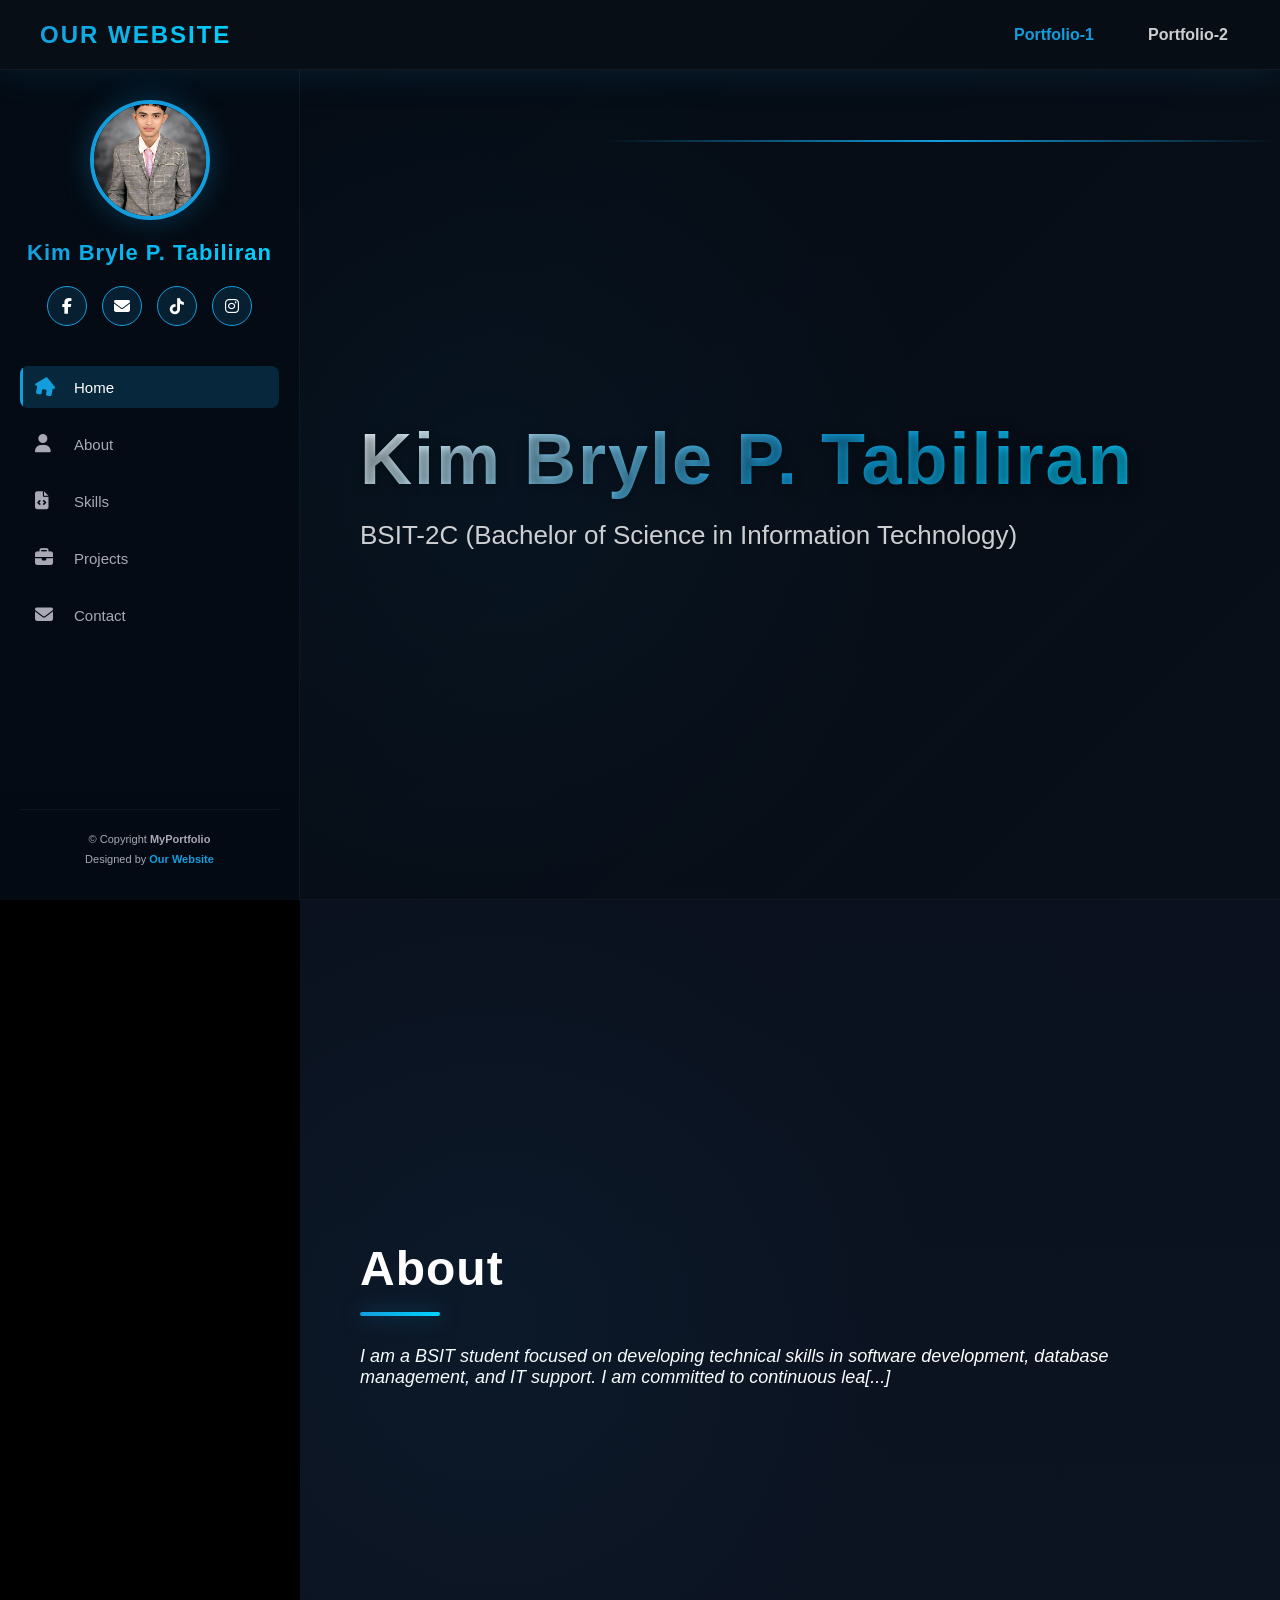
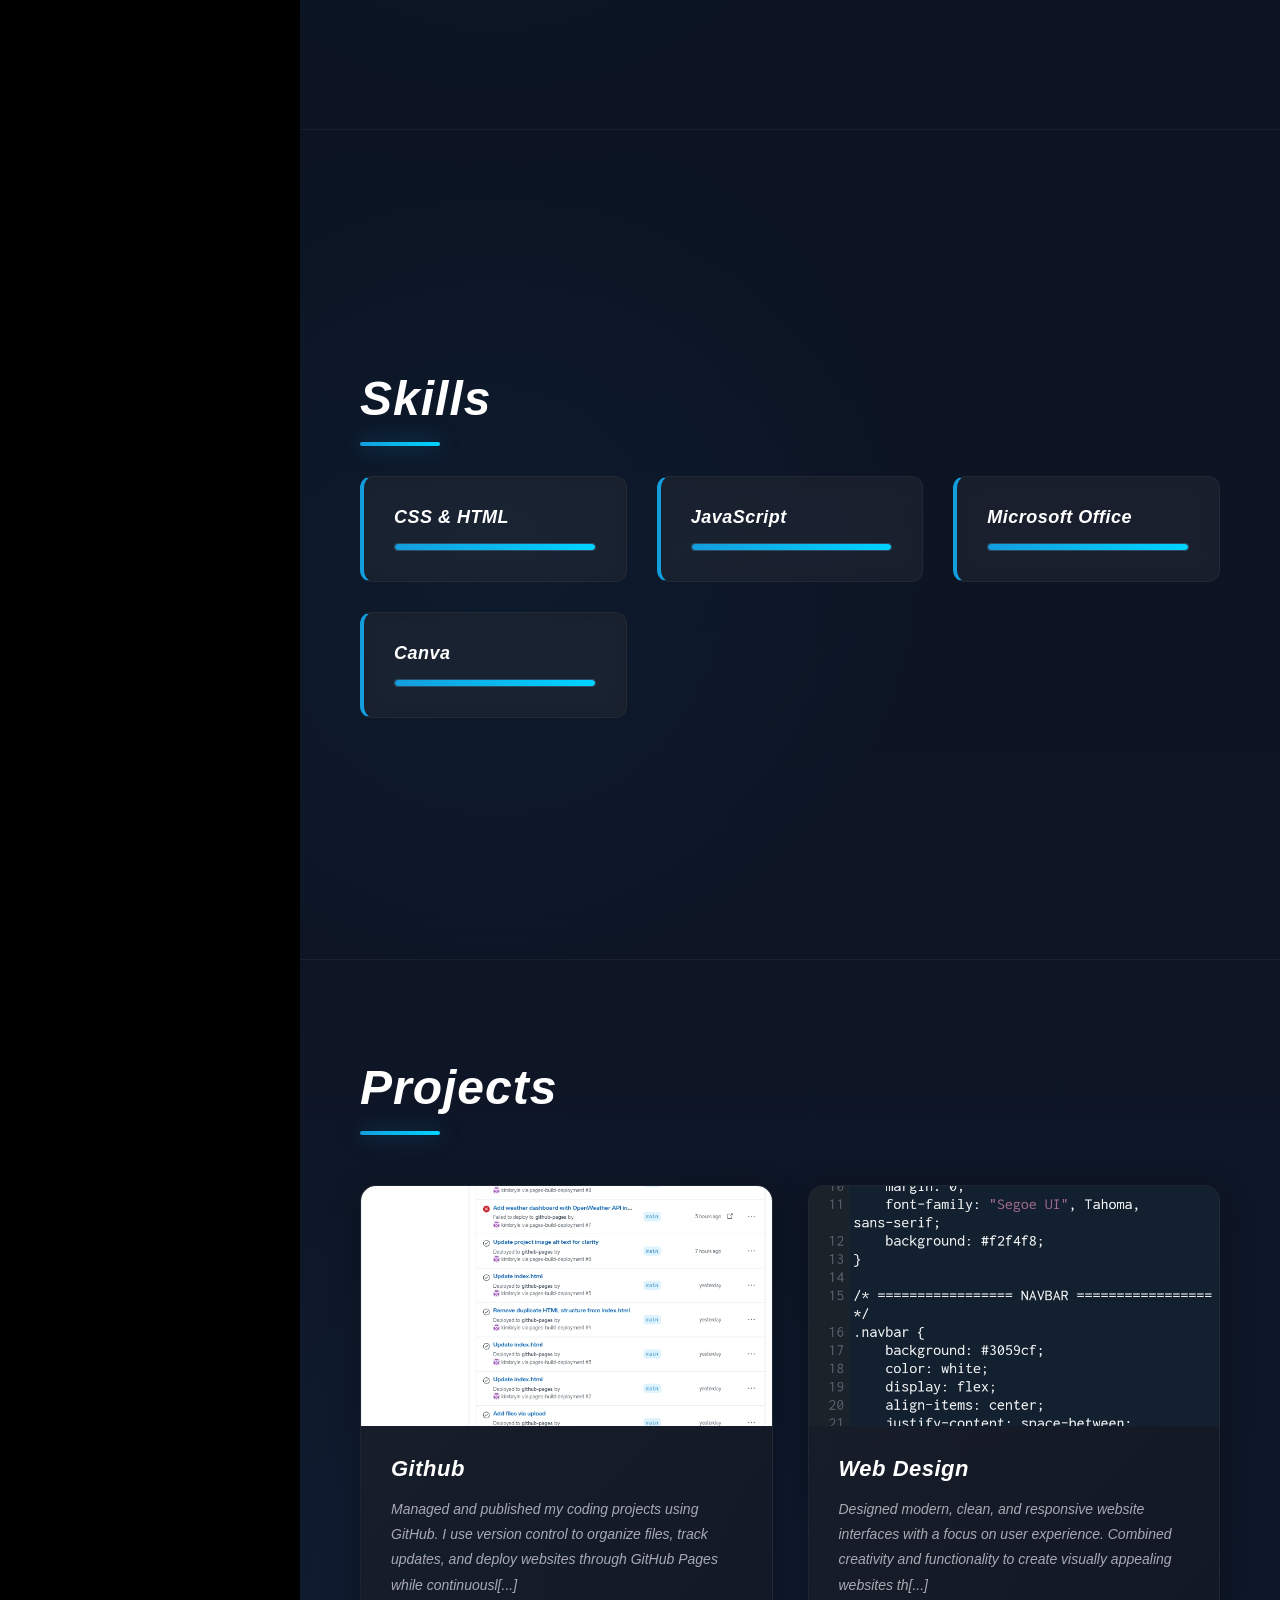
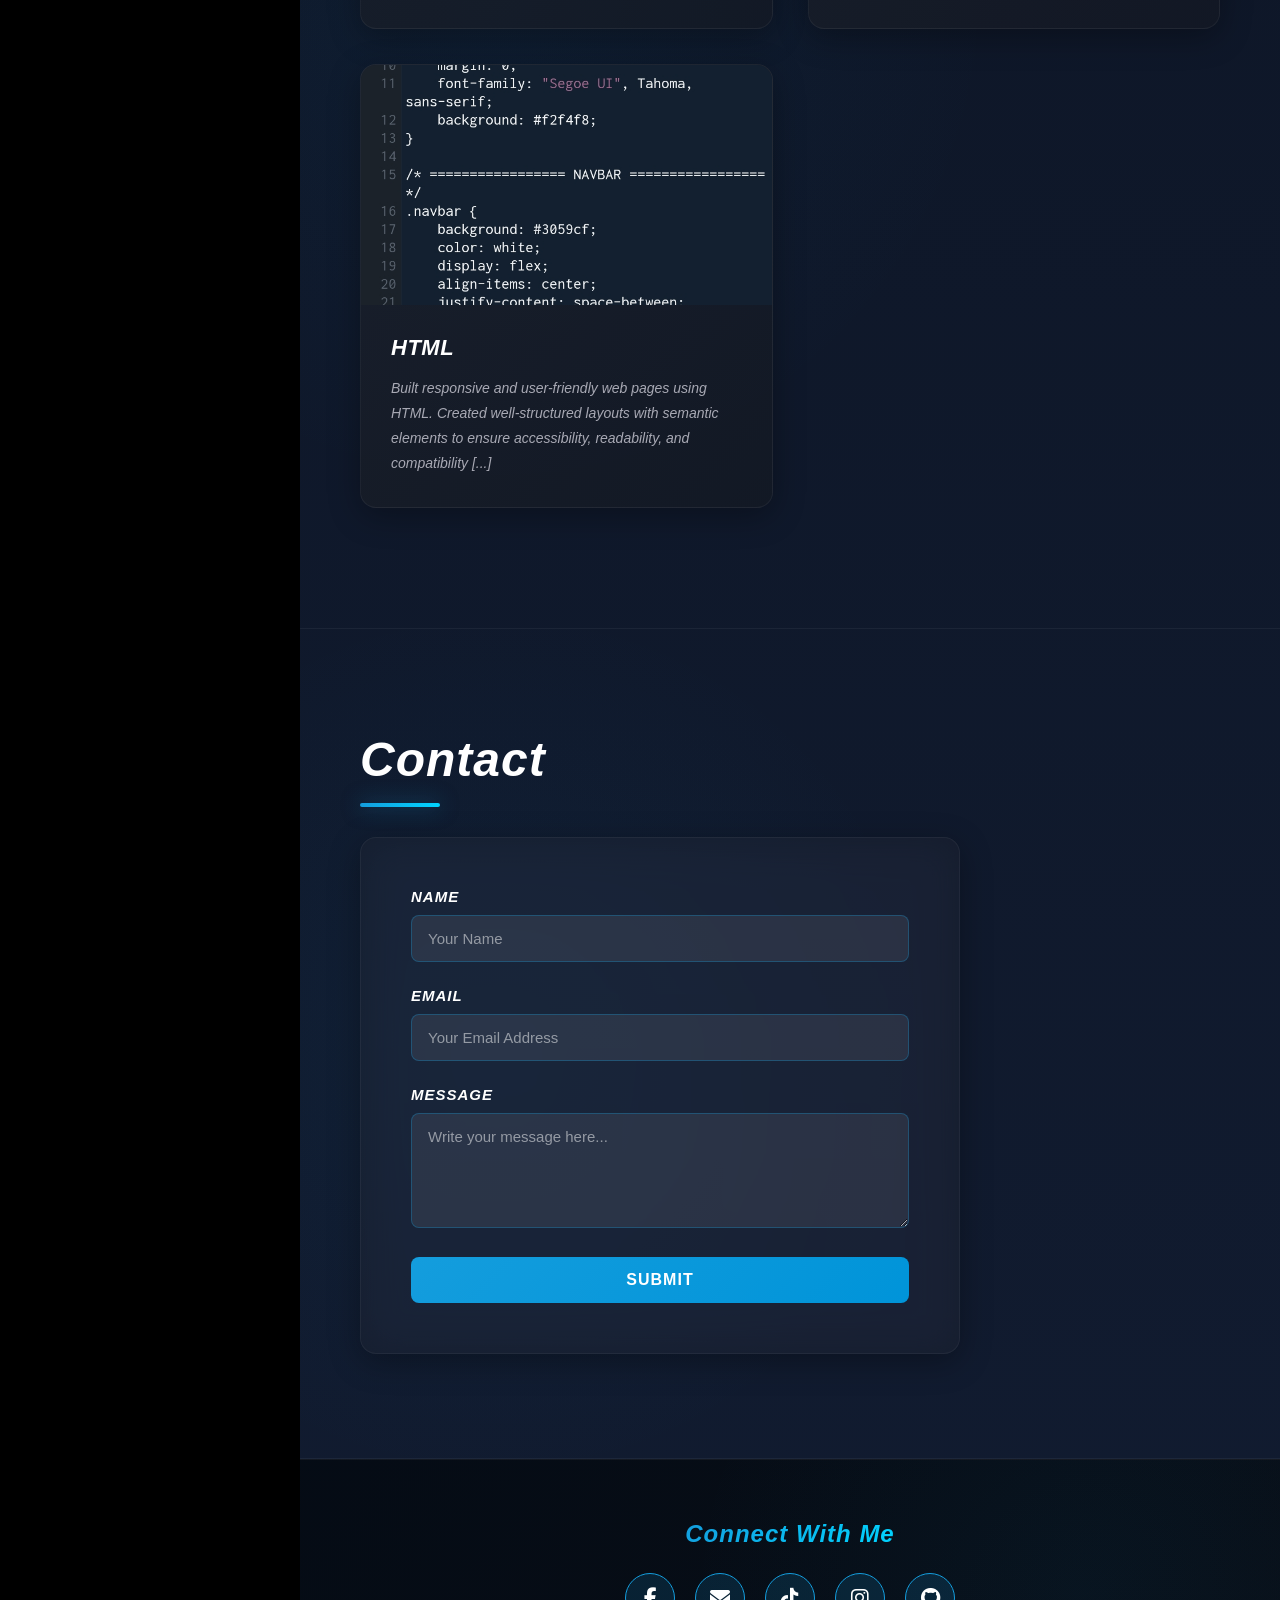
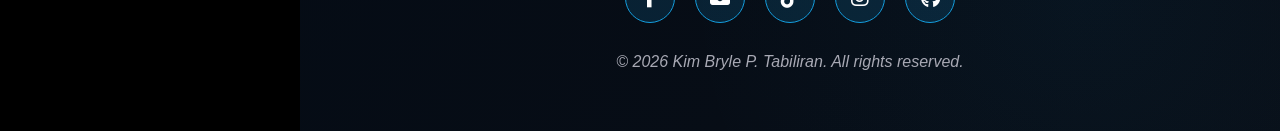
<file: index.html>
<!DOCTYPE html>
<html lang="en">
<head>
    <meta charset="UTF-8">
    <meta name="viewport" content="width=device-width, initial-scale=1.0">
    <title>Portfolio - Kim Bryle</title>
    <link rel="stylesheet" href="https://cdnjs.cloudflare.com/ajax/libs/font-awesome/6.4.0/css/all.min.css">
    <link rel="stylesheet" href="style.css">
</head>
<body>

    <header class="top-navbar">
        <a href="index.html" class="logo">OUR WEBSITE</a>
        <div style="display: flex; align-items: center; gap: 30px;">
            <ul class="top-nav-links">
                <li><a href="index.html" style="color: #149ddd; font-weight: bold;">Portfolio-1</a></li>
                <li><a href="arianne.html">Portfolio-2</a></li>
            </ul>
            <button class="hamburger-menu" id="hamburgerMenu">
                <span></span>
                <span></span>
                <span></span>
            </button>
        </div>
    </header>

    <div class="sidebar" id="sidebar">
        <img src="1751348694577.jpg" alt="Profile" class="profile-img" id="profileTrigger">
        <h1 class="profile-name">Kim Bryle P. Tabiliran</h1>
        
        <div class="social-links">
            <a href="https://facebook.com/ecxbryle" target="_blank" title="Facebook" aria-label="Visit my Facebook page"><i class="fab fa-facebook-f"></i></a>
            <a href="mailto:tabilirankimbryle@gmail.com" title="Gmail" aria-label="Send me an email"><i class="fas fa-envelope"></i></a>
            <a href="https://tiktok.com/@kiembryle" target="_blank" title="TikTok" aria-label="Visit my TikTok profile"><i class="fab fa-tiktok"></i></a>
            <a href="https://instagram.com/bryexjsh" target="_blank" title="Instagram" aria-label="Visit my Instagram profile"><i class="fab fa-instagram"></i></a>
        </div>

        <nav class="nav-menu" id="navMenu">
            <a href="#home" class="active"><i class="fas fa-home"></i> Home</a>
            <a href="#about"><i class="fas fa-user"></i> About</a>
            <a href="#skills"><i class="fas fa-file-code"></i> Skills</a>
            <a href="#projects"><i class="fas fa-briefcase"></i> Projects</a>
            <a href="#contact"><i class="fas fa-envelope"></i> Contact</a>
        </nav>

        <div class="sidebar-footer">
            <p>&copy; Copyright <strong><span>MyPortfolio</span></strong></p>
            <p>Designed by <a href="#">Our Website</a></p>
        </div>
    </div>

    <div class="main-content">

        <section id="home">
            <h1>Kim Bryle P. <span style="color: #149ddd;">Tabiliran</span></h1>
            <p>BSIT-2C (Bachelor of Science in Information Technology)</p>
        </section>

        <section id="about">
            <h2 class="section-title">About</h2>
            <p style="font-size: 18px;"><i>I am a BSIT student focused on developing technical skills in software development, database management, and IT support. I am committed to continuous lea[...]
        </section>

        <section id="skills">
            <h2 class="section-title">Skills</h2>
            <div class="skills-container">
                <div class="skill-box">
                    <h3>CSS & HTML</h3>
                    <div class="skill-bar"><div class="skill-per" style="width: 95%;"></div></div>
                </div>
                <div class="skill-box">
                    <h3>JavaScript</h3>
                    <div class="skill-bar"><div class="skill-per" style="width: 50%;"></div></div>
                </div>
                <div class="skill-box">
                    <h3>Microsoft Office</h3>
                    <div class="skill-bar"><div class="skill-per" style="width: 95%;"></div></div>
                </div>
                <div class="skill-box">
                    <h3>Canva</h3>
                    <div class="skill-bar"><div class="skill-per" style="width: 100%;"></div></div>
                </div>
            </div>
        </section>

        <section id="projects">
            <h2 class="section-title">Projects</h2>
            <div class="projects-grid">
                <a href="https://github.com/kimbryle061-debug" target="_blank" class="project-card" role="article" aria-label="Github - Managed and published coding projects using GitHub for version control and deployment">
                    <div class="project-img-placeholder">
                        <img src="Github.jpg" alt="Github project">
                    </div>
                    <div class="project-info">
                        <h3>Github</h3>
                        <p>Managed and published my coding projects using GitHub. I use version control to organize files, track updates, and deploy websites through GitHub Pages while continuousl[...]
                    </div>
                </a>
                
                <a href="https://www.canva.com/" target="_blank" class="project-card" role="article" aria-label="Web Design - Designed modern, clean, and responsive website interfaces with user experience focus">
                    <div class="project-img-placeholder">
                        <img src="Html.jpg" alt="Web design project">
                    </div>
                    <div class="project-info">
                        <h3>Web Design</h3>
                        <p>Designed modern, clean, and responsive website interfaces with a focus on user experience. Combined creativity and functionality to create visually appealing websites th[...]
                    </div>
                </a>
                
                <a href="https://developer.mozilla.org/en-US/docs/Web/HTML" target="_blank" class="project-card" role="article" aria-label="HTML - Built responsive and user-friendly web pages using semantic HTML">
                    <div class="project-img-placeholder">
                        <img src="Html.jpg" alt="HTML project">
                    </div>
                    <div class="project-info">
                        <h3>HTML</h3>
                        <p>Built responsive and user-friendly web pages using HTML. Created well-structured layouts with semantic elements to ensure accessibility, readability, and compatibility [...]
                    </div>
                </a>
            </div>
        </section>

        <section id="contact">
            <h2 class="section-title">Contact</h2>
            <form class="contact-form" action="#" method="POST">
                <div class="form-group">
                    <label for="name">Name</label>
                    <input type="text" id="name" name="name" required placeholder="Your Name">
                </div>
                <div class="form-group">
                    <label for="email">Email</label>
                    <input type="email" id="email" name="email" required placeholder="Your Email Address">
                </div>
                <div class="form-group">
                    <label for="message">Message</label>
                    <textarea id="message" name="message" rows="5" required placeholder="Write your message here..."></textarea>
                </div>
                <button type="submit" class="submit-btn">Submit</button>
            </form>
        </section>

        <footer class="footer-section">
            <div class="footer-content">
                <div class="footer-social">
                    <h3>Connect With Me</h3>
                    <div class="footer-social-links">
                        <a href="https://facebook.com/ecxbryle" target="_blank" class="footer-social-icon" title="Facebook" aria-label="Visit my Facebook page">
                            <i class="fab fa-facebook-f"></i>
                        </a>
                        <a href="mailto:tabilirankimbryle@gmail.com" class="footer-social-icon" title="Send me an email" aria-label="Send me an email">
                            <i class="fas fa-envelope"></i>
                        </a>
                        <a href="https://tiktok.com/@kiembryle" target="_blank" class="footer-social-icon" title="TikTok" aria-label="Visit my TikTok profile">
                            <i class="fab fa-tiktok"></i>
                        </a>
                        <a href="https://instagram.com/bryexjsh" target="_blank" class="footer-social-icon" title="Instagram" aria-label="Visit my Instagram profile">
                            <i class="fab fa-instagram"></i>
                        </a>
                        <a href="https://github.com/kimbrylepalma-a11y" target="_blank" class="footer-social-icon" title="GitHub" aria-label="Visit my GitHub profile">
                            <i class="fab fa-github"></i>
                        </a>
                    </div>
                </div>
                <div class="footer-text">
                    <p>&copy; 2026 Kim Bryle P. Tabiliran. All rights reserved.</p>
                </div>
            </div>
        </footer>

    </div>

    <div id="profileModal" class="img-modal">
        <span class="img-modal-close" id="closeModal">&times;</span>
        <img class="img-modal-content" id="fullScreenTarget">
    </div>

    <script>
        const profileModal = document.getElementById("profileModal");
        const profileTrigger = document.getElementById("profileTrigger");
        const fullScreenTarget = document.getElementById("fullScreenTarget");
        const closeModal = document.getElementById("closeModal");
        const hamburgerMenu = document.getElementById("hamburgerMenu");
        const sidebar = document.getElementById("sidebar");
        const navLinks = document.querySelectorAll(".nav-menu a");

        // Profile Modal
        profileTrigger.onclick = function() {
            profileModal.style.display = "flex";
            fullScreenTarget.src = this.src; 
        }

        closeModal.onclick = function() {
            profileModal.style.display = "none";
        }
        
        profileModal.onclick = function(e) {
            if (e.target === profileModal) {
                profileModal.style.display = "none";
            }
        }

        // Hamburger Menu
        hamburgerMenu.addEventListener("click", function() {
            hamburgerMenu.classList.toggle("active");
            sidebar.classList.toggle("active");
        });

        // Close menu when clicking on a nav link
        navLinks.forEach(link => {
            link.addEventListener("click", function() {
                if (window.innerWidth <= 768) {
                    hamburgerMenu.classList.remove("active");
                    sidebar.classList.remove("active");
                }
            });
        });
        
        // Scroll Active Nav
        const sections = document.querySelectorAll("section");

        window.addEventListener("scroll", () => {
            let current = "";
            sections.forEach((section) => {
                const sectionTop = section.offsetTop;
                const sectionHeight = section.clientHeight;
                if (pageYOffset >= sectionTop - 200) {
                    current = section.getAttribute("id");
                }
            });

            navLinks.forEach((a) => {
                a.classList.remove("active");
                if (a.getAttribute("href").includes(current)) {
                    a.classList.add("active");
                }
            });
        });
    </script>

</body>
</html>
</file>
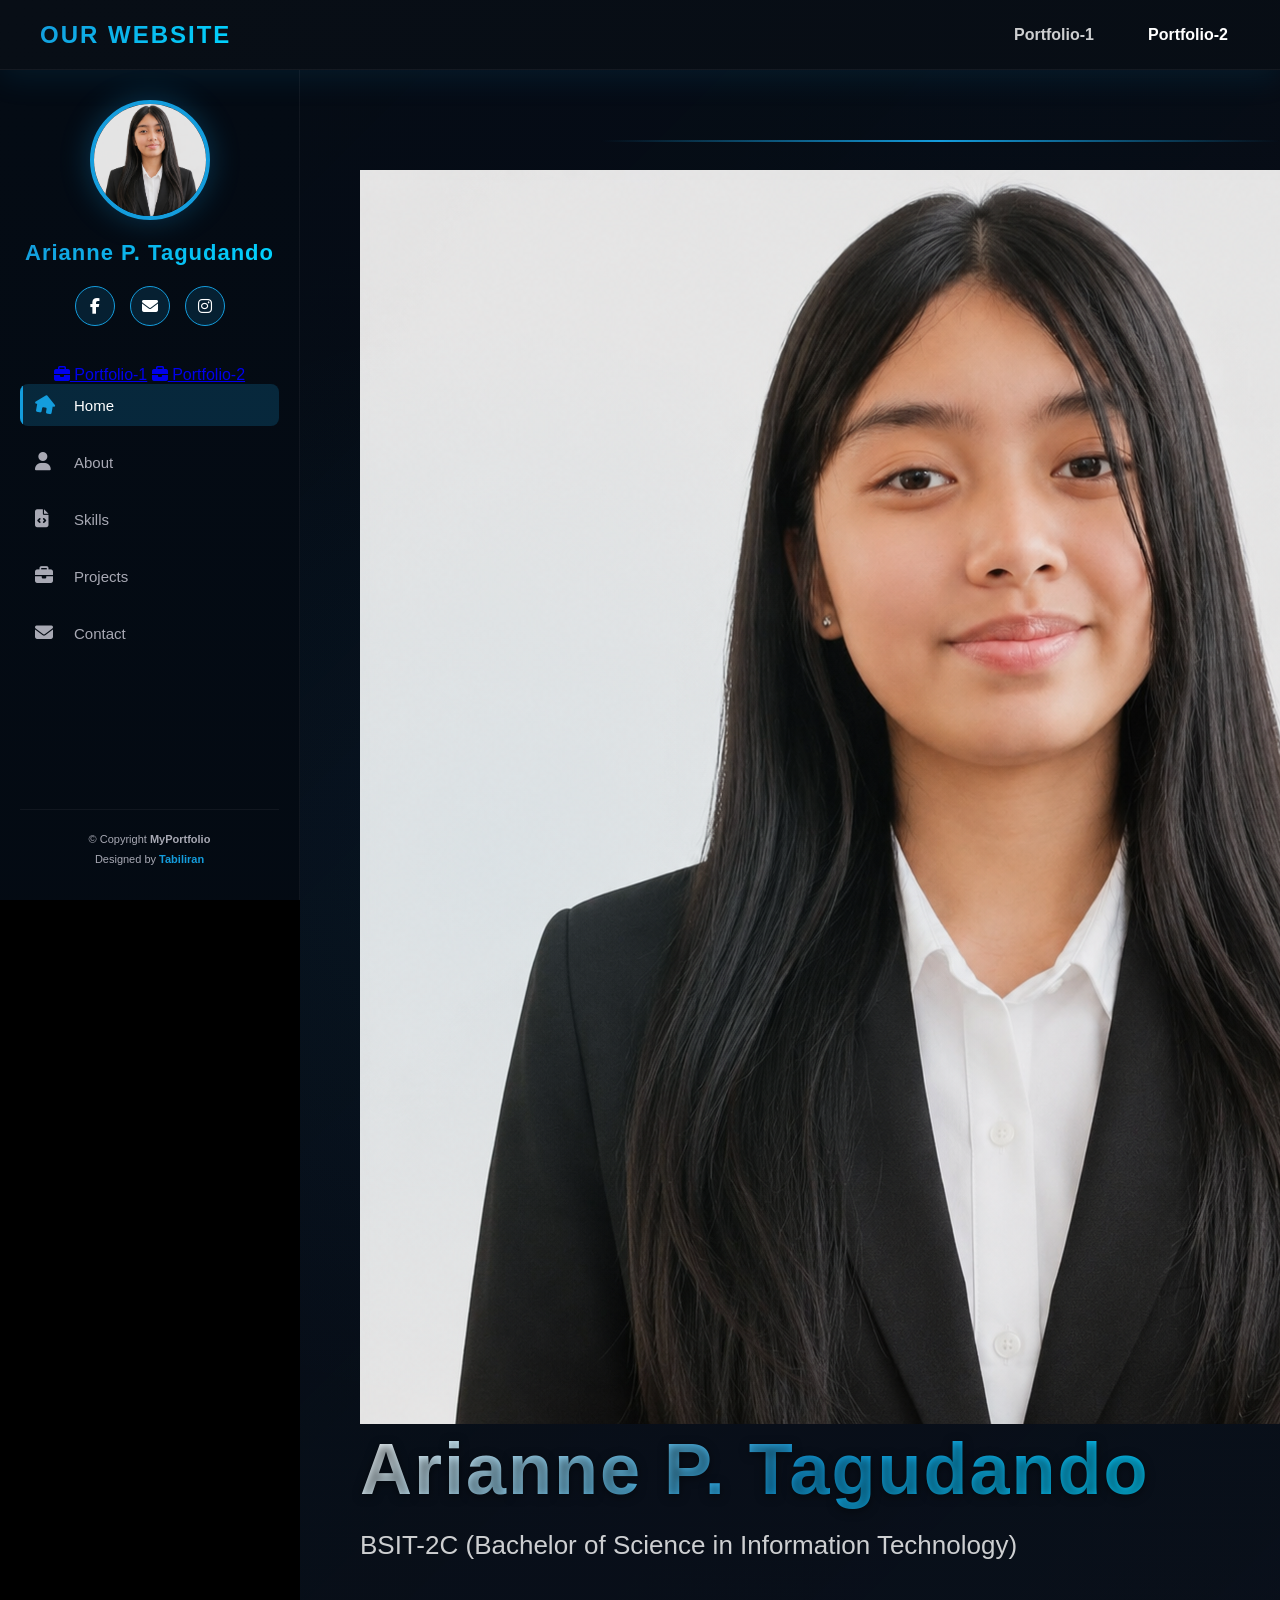
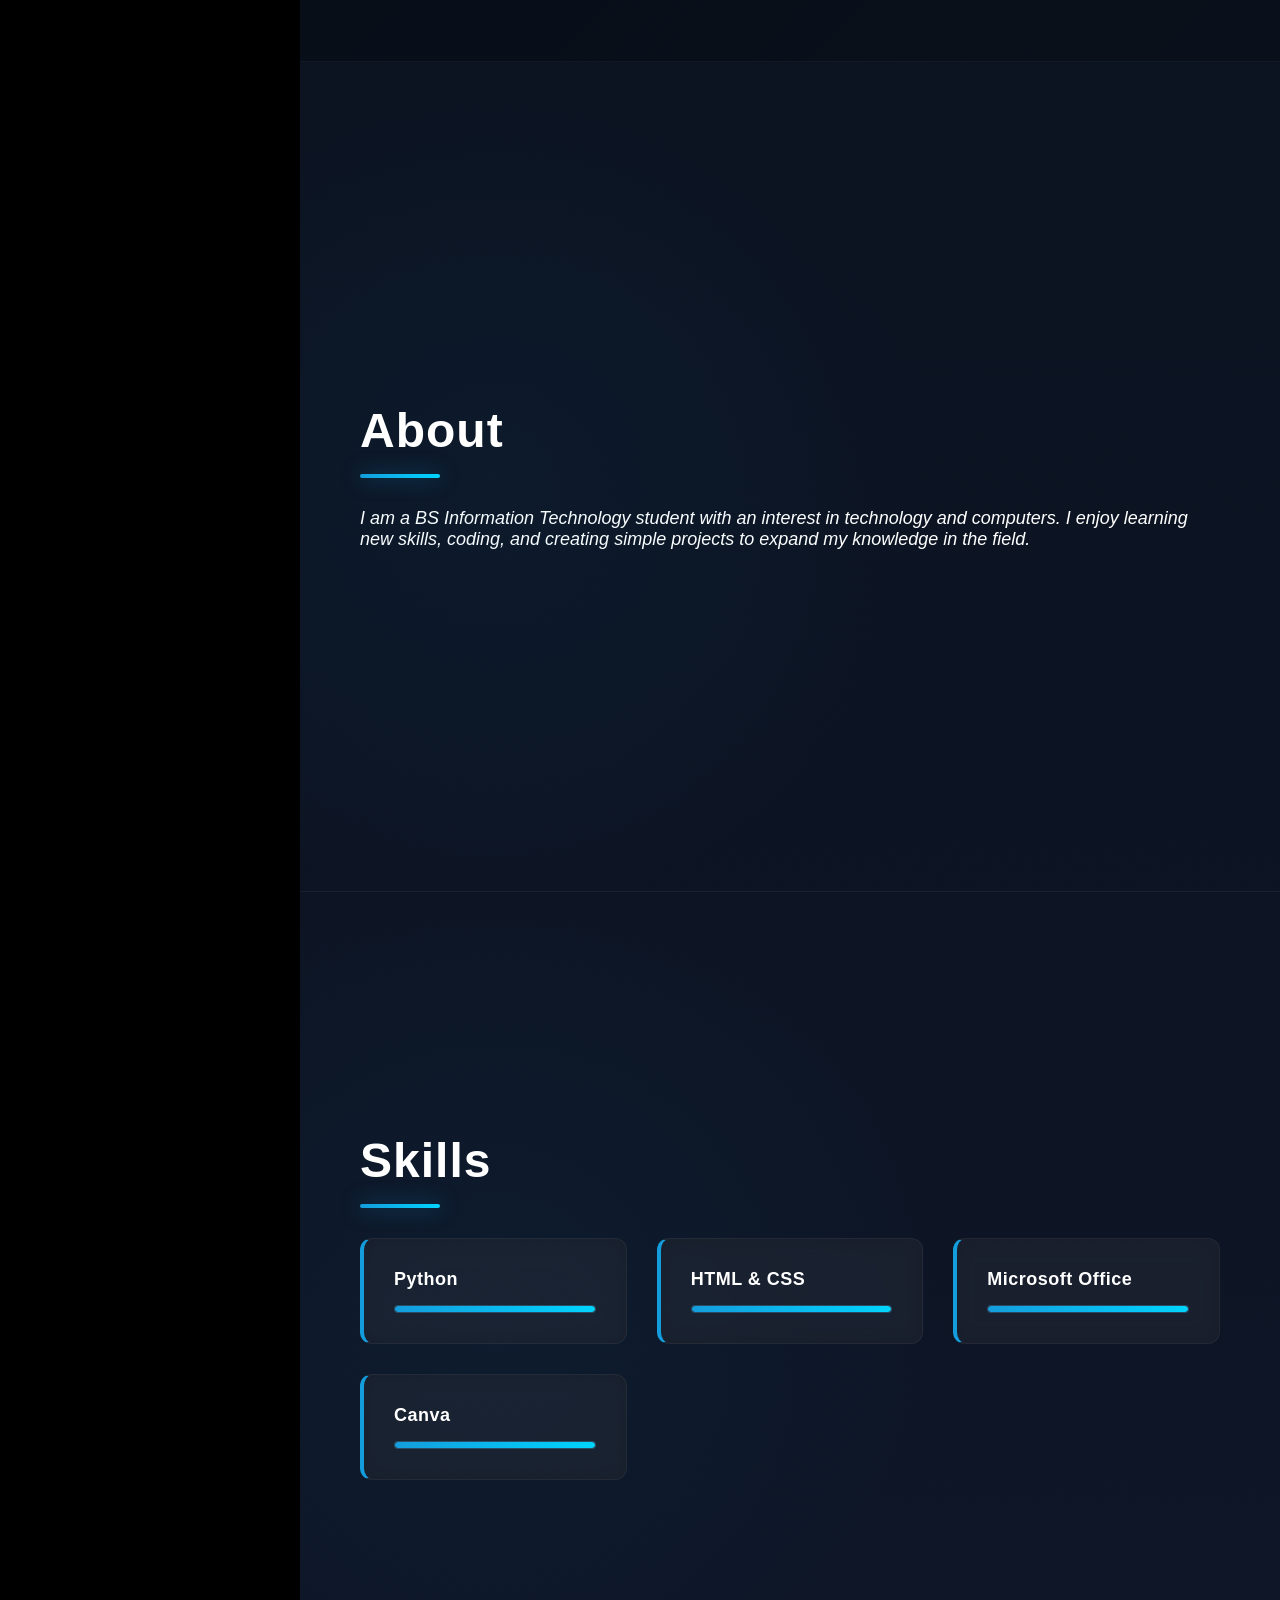
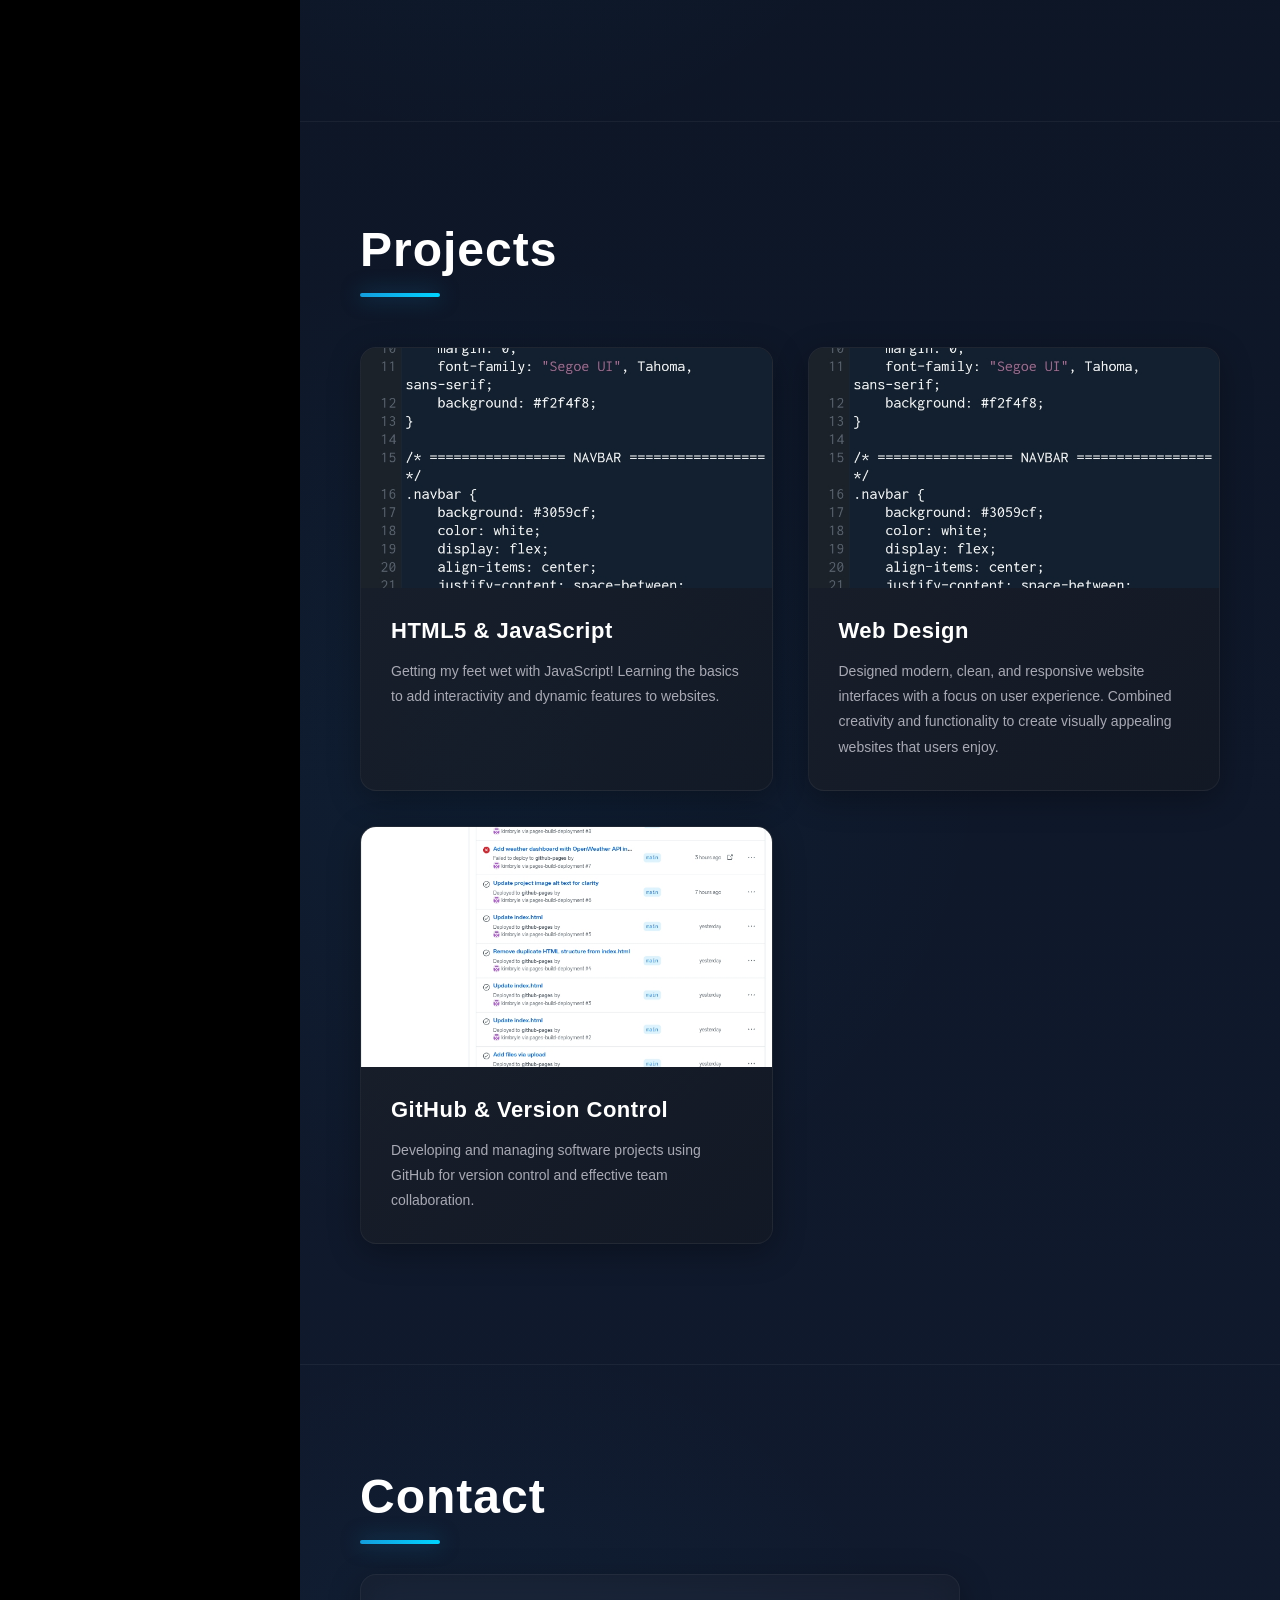
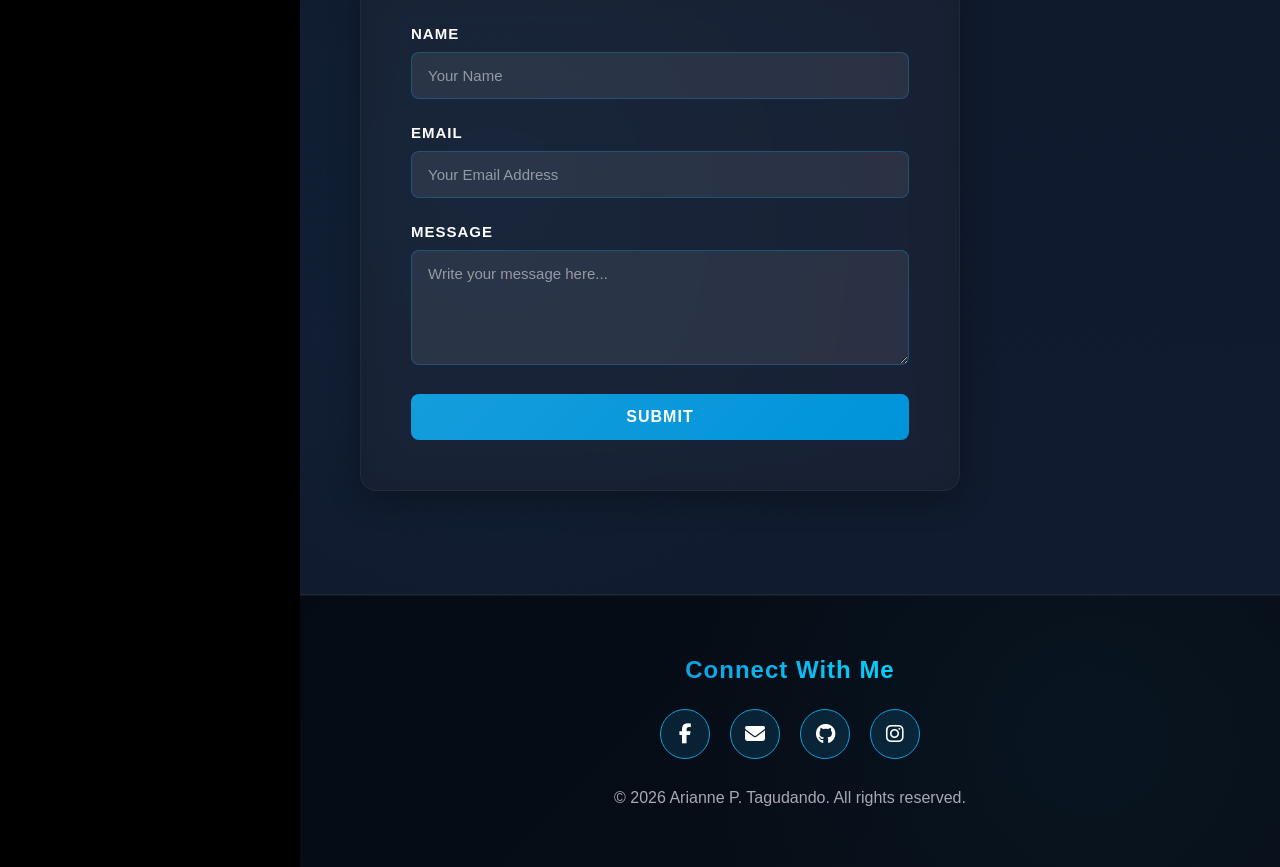
<file: arianne.html>
<!DOCTYPE html>
<html lang="en">
<head>
    <meta charset="UTF-8">
    <meta name="viewport" content="width=device-width, initial-scale=1.0">
    <title>Portfolio - Arianne Tagudando</title>
    <link rel="stylesheet" href="https://cdnjs.cloudflare.com/ajax/libs/font-awesome/6.4.0/css/all.min.css">
    <link rel="stylesheet" href="style.css">
</head>
<body>

    <header class="top-navbar">
        <a href="index.html" class="logo">OUR WEBSITE</a>
        <div style="display: flex; align-items: center; gap: 30px;">
            <ul class="top-nav-links">
                <li><a href="index.html">Portfolio-1</a></li>
                <li><a href="arianne.html" style="color: white; font-weight: bold;">Portfolio-2</a></li>
            </ul>
            <button class="hamburger-menu" id="hamburgerMenu">
                <span></span>
                <span></span>
                <span></span>
            </button>
        </div>
    </header>

    <div class="sidebar" id="sidebar">
        <img src="file_00000000356471fd81f303a7f7d277a2.png" alt="Profile" class="profile-img" id="profileTrigger">
        <h1 class="profile-name">Arianne P. Tagudando</h1>
        
        <div class="social-links">
            <a href="https://facebook.com/profile.php?id=61585380931217" target="_blank" title="Facebook" aria-label="Visit my Facebook page"><i class="fab fa-facebook-f"></i></a>
            <a href="mailto:ariannetagudando@gmail.com" title="Gmail" aria-label="Send me an email"><i class="fas fa-envelope"></i></a>
            <a href="https://instagram.com/sakura_atdusk" target="_blank" title="Instagram" aria-label="Visit my Instagram profile"><i class="fab fa-instagram"></i></a>
        </div>

        <!-- Portfolio Navigation for Mobile -->
        <nav class="portfolio-nav">
            <a href="index.html" class="portfolio-link"><i class="fas fa-briefcase"></i> Portfolio-1</a>
            <a href="arianne.html" class="portfolio-link active-portfolio"><i class="fas fa-briefcase"></i> Portfolio-2</a>
        </nav>

        <nav class="nav-menu" id="navMenu">
            <a href="#home" class="active"><i class="fas fa-home"></i> Home</a>
            <a href="#about"><i class="fas fa-user"></i> About</a>
            <a href="#skills"><i class="fas fa-file-code"></i> Skills</a>
            <a href="#projects"><i class="fas fa-briefcase"></i> Projects</a>
            <a href="#contact"><i class="fas fa-envelope"></i> Contact</a>
        </nav>

        <div class="sidebar-footer">
            <p>&copy; Copyright <strong><span>MyPortfolio</span></strong></p>
            <p>Designed by <a href="#">Tabiliran</a></p>
        </div>
    </div>

    <div class="main-content">

        <section id="home">
            <div class="home-profile">
                <img src="file_00000000356471fd81f303a7f7d277a2.png" alt="Arianne Profile" class="home-profile-img">
            </div>
            <h1>Arianne P. Tagudando</h1>
            <p>BSIT-2C (Bachelor of Science in Information Technology)</p>
        </section>

        <section id="about">
            <h2 class="section-title">About</h2>
            <p style="font-size: 18px;"><i>I am a BS Information Technology student with an interest in technology and computers. I enjoy learning new skills, coding, and creating simple projects to expand my knowledge in the field.</i></p>
        </section>

        <section id="skills">
            <h2 class="section-title">Skills</h2>
            <div class="skills-container">
                <div class="skill-box">
                    <h3>Python</h3>
                    <div class="skill-bar"><div class="skill-per" style="width: 95%;"></div></div>
                </div>
                <div class="skill-box">
                    <h3>HTML & CSS</h3>
                    <div class="skill-bar"><div class="skill-per" style="width: 85%;"></div></div>
                </div>
                <div class="skill-box">
                    <h3>Microsoft Office</h3>
                    <div class="skill-bar"><div class="skill-per" style="width: 95%;"></div></div>
                </div>
                <div class="skill-box">
                    <h3>Canva</h3>
                    <div class="skill-bar"><div class="skill-per" style="width: 100%;"></div></div>
                </div>
            </div>
        </section>

        <section id="projects">
            <h2 class="section-title">Projects</h2>
            <div class="projects-grid">
                <a href="https://developer.mozilla.org/en-US/docs/Web/JavaScript" target="_blank" class="project-card" role="article" aria-label="HTML5 and JavaScript - Getting feet wet with JavaScript">
                    <div class="project-img-placeholder">
                        <img src="Html.jpg" alt="HTML5 project">
                    </div>
                    <div class="project-info">
                        <h3>HTML5 & JavaScript</h3>
                        <p>Getting my feet wet with JavaScript! Learning the basics to add interactivity and dynamic features to websites.</p>
                    </div>
                </a>
                
                <a href="https://www.canva.com/" target="_blank" class="project-card" role="article" aria-label="Web Design - Designed modern, clean, and responsive website interfaces with user experience">
                    <div class="project-img-placeholder">
                        <img src="Html.jpg" alt="Web Design project">
                    </div>
                    <div class="project-info">
                        <h3>Web Design</h3>
                        <p>Designed modern, clean, and responsive website interfaces with a focus on user experience. Combined creativity and functionality to create visually appealing websites that users enjoy.</p>
                    </div>
                </a>
                
                <a href="https://github.com/Tagudando" target="_blank" class="project-card" role="article" aria-label="GitHub and Version Control - Developing and managing software projects using GitHub">
                    <div class="project-img-placeholder">
                        <img src="Github.jpg" alt="GitHub project">
                    </div>
                    <div class="project-info">
                        <h3>GitHub & Version Control</h3>
                        <p>Developing and managing software projects using GitHub for version control and effective team collaboration.</p>
                    </div>
                </a>
            </div>
        </section>

        <section id="contact">
            <h2 class="section-title">Contact</h2>
            <form class="contact-form" action="#" method="POST">
                <div class="form-group">
                    <label for="name">Name</label>
                    <input type="text" id="name" name="name" required placeholder="Your Name">
                </div>
                <div class="form-group">
                    <label for="email">Email</label>
                    <input type="email" id="email" name="email" required placeholder="Your Email Address">
                </div>
                <div class="form-group">
                    <label for="message">Message</label>
                    <textarea id="message" name="message" rows="5" required placeholder="Write your message here..."></textarea>
                </div>
                <button type="submit" class="submit-btn">Submit</button>
            </form>
        </section>

        <footer class="footer-section">
            <div class="footer-content">
                <div class="footer-social">
                    <h3>Connect With Me</h3>
                    <div class="footer-social-links">
                        <a href="http://facebook.com/profile.php?id=61585380931217" target="_blank" class="footer-social-icon" title="Facebook" aria-label="Visit my Facebook page">
                            <i class="fab fa-facebook-f"></i>
                        </a>
                        <a href="mailto:ariannetagudando@gmail.com" class="footer-social-icon" title="Send me an email" aria-label="Send me an email">
                            <i class="fas fa-envelope"></i>
                        </a>
                        <a href="http://github.com/Tagudando" target="_blank" class="footer-social-icon" title="GitHub" aria-label="Visit my GitHub profile">
                            <i class="fab fa-github"></i>
                        </a>
                        <a href="https://instagram.com/sakura_atdusk" target="_blank" class="footer-social-icon" title="Instagram" aria-label="Visit my Instagram profile">
                            <i class="fab fa-instagram"></i>
                        </a>
                    </div>
                </div>
                <div class="footer-text">
                    <p>&copy; 2026 Arianne P. Tagudando. All rights reserved.</p>
                </div>
            </div>
        </footer>

    </div>

    <div id="profileModal" class="img-modal">
        <span class="img-modal-close" id="closeModal">&times;</span>
        <img class="img-modal-content" id="fullScreenTarget">
    </div>

    <script>
        const profileModal = document.getElementById("profileModal");
        const profileTrigger = document.getElementById("profileTrigger");
        const fullScreenTarget = document.getElementById("fullScreenTarget");
        const closeModal = document.getElementById("closeModal");
        const hamburgerMenu = document.getElementById("hamburgerMenu");
        const sidebar = document.getElementById("sidebar");
        const navLinks = document.querySelectorAll(".nav-menu a");
        const portfolioLinks = document.querySelectorAll(".portfolio-link");

        // Profile Modal
        profileTrigger.onclick = function() {
            profileModal.style.display = "flex";
            fullScreenTarget.src = this.src; 
        }

        closeModal.onclick = function() {
            profileModal.style.display = "none";
        }
        
        profileModal.onclick = function(e) {
            if (e.target === profileModal) {
                profileModal.style.display = "none";
            }
        }

        // Hamburger Menu
        hamburgerMenu.addEventListener("click", function() {
            hamburgerMenu.classList.toggle("active");
            sidebar.classList.toggle("active");
        });

        // Close menu when clicking on a nav link
        navLinks.forEach(link => {
            link.addEventListener("click", function() {
                if (window.innerWidth <= 768) {
                    hamburgerMenu.classList.remove("active");
                    sidebar.classList.remove("active");
                }
            });
        });

        // Close menu when clicking on portfolio link (to navigate)
        portfolioLinks.forEach(link => {
            link.addEventListener("click", function() {
                if (window.innerWidth <= 768) {
                    hamburgerMenu.classList.remove("active");
                    sidebar.classList.remove("active");
                }
            });
        });
        
        // Scroll Active Nav
        const sections = document.querySelectorAll("section");

        window.addEventListener("scroll", () => {
            let current = "";
            sections.forEach((section) => {
                const sectionTop = section.offsetTop;
                const sectionHeight = section.clientHeight;
                if (pageYOffset >= sectionTop - 200) {
                    current = section.getAttribute("id");
                }
            });

            navLinks.forEach((a) => {
                a.classList.remove("active");
                if (a.getAttribute("href").includes(current)) {
                    a.classList.add("active");
                }
            });
        });
    </script>

</body>
</html>
</file>
<file: style.css>
/* ===== ROOT VARIABLES ===== */
:root {
    --primary-color: #149ddd;
    --secondary-color: #0b7dda;
    --dark-bg: #000;
    --sidebar-bg: #040b14;
    --navbar-bg: #080e16;
    --card-bg: #1e222b;
    --text-light: #a8a9b4;
    --text-lighter: rgba(255, 255, 255, 0.8);
    --border-color: rgba(255, 255, 255, 0.05);
    --transition: all 0.3s cubic-bezier(0.4, 0, 0.2, 1);
}

/* ===== GLOBAL STYLES ===== */
* {
    margin: 0;
    padding: 0;
    box-sizing: border-box;
    font-family: 'Segoe UI', Tahoma, Geneva, Verdana, sans-serif;
    scroll-behavior: smooth;
}

html {
    scroll-padding-top: 70px;
}

body {
    display: flex;
    flex-direction: column;
    color: #fff;
    background-color: var(--dark-bg);
    overflow-x: hidden;
}

/* ===== SCROLLBAR STYLING ===== */
::-webkit-scrollbar {
    width: 10px;
}

::-webkit-scrollbar-track {
    background: var(--navbar-bg);
}

::-webkit-scrollbar-thumb {
    background: var(--primary-color);
    border-radius: 5px;
    transition: var(--transition);
}

::-webkit-scrollbar-thumb:hover {
    background: var(--secondary-color);
}

/* ===== TOP NAVBAR ===== */
.top-navbar {
    position: fixed;
    top: 0;
    left: 0;
    width: 100%;
    height: 70px;
    background: linear-gradient(135deg, var(--navbar-bg) 0%, rgba(8, 14, 22, 0.95) 100%);
    display: flex;
    justify-content: space-between;
    align-items: center;
    padding: 0 40px;
    z-index: 1000;
    box-shadow: 0 8px 32px rgba(20, 157, 221, 0.1);
    backdrop-filter: blur(10px);
    border-bottom: 1px solid var(--border-color);
    animation: slideDown 0.6s ease-out;
}

@keyframes slideDown {
    from {
        transform: translateY(-100%);
        opacity: 0;
    }
    to {
        transform: translateY(0);
        opacity: 1;
    }
}

.top-navbar .logo {
    font-size: 24px;
    font-weight: 800;
    color: #ffffff;
    text-decoration: none;
    background: linear-gradient(135deg, var(--primary-color), #00d4ff);
    -webkit-background-clip: text;
    -webkit-text-fill-color: transparent;
    background-clip: text;
    letter-spacing: 2px;
    transition: var(--transition);
    text-transform: uppercase;
}

.top-navbar .logo:hover {
    transform: scale(1.05);
    letter-spacing: 3px;
}

.top-nav-links {
    display: flex;
    gap: 30px;
    list-style: none;
}

.top-nav-links a {
    color: var(--text-lighter);
    text-decoration: none;
    font-size: 16px;
    font-weight: 600;
    transition: var(--transition);
    position: relative;
    padding: 8px 12px;
}

.top-nav-links a::before {
    content: '';
    position: absolute;
    bottom: 0;
    left: 0;
    width: 0;
    height: 2px;
    background: linear-gradient(90deg, var(--primary-color), #00d4ff);
    transition: var(--transition);
}

.top-nav-links a:hover {
    color: #ffffff;
}

.top-nav-links a:hover::before {
    width: 100%;
}

.top-nav-links a.active-top {
    color: var(--primary-color);
}

/* ===== HAMBURGER MENU ===== */
.hamburger-menu {
    display: none;
    flex-direction: column;
    gap: 6px;
    cursor: pointer;
    background: none;
    border: none;
    z-index: 1001;
}

.hamburger-menu span {
    width: 25px;
    height: 3px;
    background: var(--primary-color);
    border-radius: 2px;
    transition: var(--transition);
}

.hamburger-menu.active span:nth-child(1) {
    transform: rotate(45deg) translate(10px, 10px);
}

.hamburger-menu.active span:nth-child(2) {
    opacity: 0;
}

.hamburger-menu.active span:nth-child(3) {
    transform: rotate(-45deg) translate(7px, -7px);
}

/* ===== SIDEBAR ===== */
.sidebar {
    width: 300px;
    height: calc(100vh - 70px);
    background: linear-gradient(180deg, var(--sidebar-bg) 0%, rgba(4, 11, 20, 0.95) 100%);
    color: #fff;
    position: fixed;
    top: 70px;
    left: 0;
    display: flex;
    flex-direction: column;
    align-items: center;
    padding: 30px 20px;
    z-index: 100;
    border-right: 1px solid var(--border-color);
    overflow-y: auto;
    backdrop-filter: blur(10px);
    animation: slideInLeft 0.6s ease-out;
}

@keyframes slideInLeft {
    from {
        transform: translateX(-100%);
        opacity: 0;
    }
    to {
        transform: translateX(0);
        opacity: 1;
    }
}

.profile-img {
    width: 120px;
    height: 120px;
    border-radius: 50%;
    border: 4px solid var(--primary-color);
    object-fit: cover;
    margin-bottom: 20px;
    cursor: pointer;
    transition: var(--transition);
    box-shadow: 0 0 30px rgba(20, 157, 221, 0.3);
    position: relative;
    overflow: hidden;
    flex-shrink: 0;
}

.profile-img::before {
    content: '';
    position: absolute;
    top: 0;
    left: 0;
    width: 100%;
    height: 100%;
    background: linear-gradient(45deg, transparent 30%, rgba(255, 255, 255, 0.1) 50%, transparent 70%);
    transform: translateX(-100%);
}

.profile-img:hover {
    transform: scale(1.08);
    box-shadow: 0 0 40px rgba(20, 157, 221, 0.5);
}

.profile-img:hover::before {
    animation: shine 0.6s;
}

@keyframes shine {
    0% {
        transform: translateX(-100%);
    }
    100% {
        transform: translateX(100%);
    }
}

.profile-name {
    font-size: 22px;
    font-weight: 800;
    margin-bottom: 20px;
    letter-spacing: 1px;
    text-align: center;
    background: linear-gradient(135deg, var(--primary-color), #00d4ff);
    -webkit-background-clip: text;
    -webkit-text-fill-color: transparent;
    background-clip: text;
}

/* ===== SOCIAL LINKS ===== */
.social-links {
    display: flex;
    gap: 15px;
    margin-bottom: 40px;
}

.social-links a {
    width: 40px;
    height: 40px;
    background: rgba(20, 157, 221, 0.15);
    color: #fff;
    border-radius: 50%;
    display: flex;
    align-items: center;
    justify-content: center;
    text-decoration: none;
    transition: var(--transition);
    font-size: 16px;
    border: 1px solid var(--primary-color);
    position: relative;
    overflow: hidden;
}

.social-links a::before {
    content: '';
    position: absolute;
    top: 0;
    left: -100%;
    width: 100%;
    height: 100%;
    background: var(--primary-color);
    z-index: -1;
    transition: var(--transition);
}

.social-links a:hover::before {
    left: 0;
}

.social-links a:hover {
    transform: translateY(-3px);
    box-shadow: 0 8px 20px rgba(20, 157, 221, 0.4);
}

/* ===== NAVIGATION MENU ===== */
.nav-menu {
    width: 100%;
    display: flex;
    flex-direction: column;
    gap: 15px;
}

.nav-menu a {
    display: flex;
    align-items: center;
    gap: 15px;
    color: var(--text-light);
    text-decoration: none;
    font-size: 15px;
    padding: 12px 15px;
    border-radius: 8px;
    transition: var(--transition);
    position: relative;
    overflow: hidden;
    background: rgba(20, 157, 221, 0);
}

.nav-menu a::before {
    content: '';
    position: absolute;
    left: 0;
    top: 0;
    width: 3px;
    height: 100%;
    background: var(--primary-color);
    transform: scaleY(0);
    transform-origin: top;
    transition: var(--transition);
}

.nav-menu a:hover {
    color: #fff;
    background: rgba(20, 157, 221, 0.15);
    padding-left: 20px;
}

.nav-menu a:hover::before {
    transform: scaleY(1);
}

.nav-menu a.active {
    color: #fff;
    background: rgba(20, 157, 221, 0.2);
}

.nav-menu a.active::before {
    transform: scaleY(1);
}

.nav-menu a i {
    font-size: 18px;
    width: 24px;
    transition: var(--transition);
}

.nav-menu a:hover i,
.nav-menu a.active i {
    color: var(--primary-color);
    transform: rotate(10deg);
}

/* ===== SIDEBAR FOOTER ===== */
.sidebar-footer {
    margin-top: auto;
    text-align: center;
    font-size: 11px;
    color: #a8a9b4;
    line-height: 1.8;
    padding-top: 20px;
    border-top: 1px solid var(--border-color);
    width: 100%;
}

.sidebar-footer a {
    color: var(--primary-color);
    text-decoration: none;
    transition: var(--transition);
    font-weight: 600;
}

.sidebar-footer a:hover {
    color: #00d4ff;
    text-decoration: underline;
}

/* ===== MAIN CONTENT ===== */
.main-content {
    margin-left: 300px;
    margin-top: 70px;
    width: calc(100% - 300px);
    background: linear-gradient(rgba(23, 37, 65, 0.4), rgba(23, 37, 65, 0.75)), 
                url('https://images.unsplash.com/photo-1507238691740-187a5b1d37b8?auto=format&fit=crop&w=1400&q=80') center/cover no-repeat fixed;
    position: relative;
    backdrop-filter: blur(0px);
}

.main-content::before {
    content: '';
    position: fixed;
    top: 70px;
    left: 300px;
    width: calc(100% - 300px);
    height: 2px;
    background: linear-gradient(90deg, transparent, var(--primary-color), transparent);
    pointer-events: none;
    z-index: 999;
}

/* ===== SECTIONS ===== */
section {
    padding: 100px 60px;
    min-height: calc(100vh - 70px);
    display: flex;
    flex-direction: column;
    justify-content: center;
    border-bottom: 1px solid var(--border-color);
    animation: fadeInUp 0.8s ease-out;
    position: relative;
    overflow: hidden;
}

@keyframes fadeInUp {
    from {
        opacity: 0;
        transform: translateY(30px);
    }
    to {
        opacity: 1;
        transform: translateY(0);
    }
}

section::before {
    content: '';
    position: absolute;
    top: 0;
    left: 0;
    width: 100%;
    height: 100%;
    background: radial-gradient(circle at 20% 50%, rgba(20, 157, 221, 0.05) 0%, transparent 50%);
    pointer-events: none;
}

/* ===== SECTION TITLE ===== */
.section-title {
    font-size: 48px;
    font-weight: 800;
    color: #fff;
    margin-bottom: 30px;
    position: relative;
    padding-bottom: 20px;
    display: inline-block;
    letter-spacing: 1px;
    animation: titleSlide 0.8s ease-out;
}

@keyframes titleSlide {
    from {
        opacity: 0;
        transform: translateX(-30px);
    }
    to {
        opacity: 1;
        transform: translateX(0);
    }
}

.section-title::after {
    content: '';
    position: absolute;
    left: 0;
    bottom: 0;
    width: 80px;
    height: 4px;
    background: linear-gradient(90deg, var(--primary-color), #00d4ff);
    border-radius: 2px;
    box-shadow: 0 0 20px rgba(20, 157, 221, 0.5);
    animation: widthExpand 0.8s ease-out;
}

@keyframes widthExpand {
    from {
        width: 0;
    }
    to {
        width: 80px;
    }
}

/* ===== HOME SECTION ===== */
#home {
    background: linear-gradient(135deg, rgba(4, 11, 20, 0.8) 0%, rgba(8, 14, 22, 0.6) 100%),
                url('https://images.unsplash.com/photo-1507238691740-187a5b1d37b8?auto=format&fit=crop&w=1400&q=80') center/cover;
}

#home h1 {
    font-size: 72px;
    font-weight: 900;
    margin-bottom: 20px;
    background: linear-gradient(135deg, #fff 0%, var(--primary-color) 50%, #00d4ff 100%);
    -webkit-background-clip: text;
    -webkit-text-fill-color: transparent;
    background-clip: text;
    text-shadow: 0 2px 10px rgba(0, 0, 0, 0.5);
    letter-spacing: 2px;
    animation: textShimmer 3s infinite;
}

@keyframes textShimmer {
    0%, 100% {
        opacity: 1;
    }
    50% {
        opacity: 0.9;
    }
}

#home p {
    font-size: 26px;
    font-weight: 500;
    color: var(--text-lighter);
    animation: fadeInUp 0.8s ease-out 0.2s both;
}

#home p span {
    border-bottom: 3px solid var(--primary-color);
    letter-spacing: 1px;
    background: linear-gradient(90deg, transparent, rgba(20, 157, 221, 0.2), transparent);
    padding: 0 5px;
    position: relative;
}

/* ===== SKILLS CONTAINER ===== */
.skills-container {
    display: grid;
    grid-template-columns: repeat(auto-fit, minmax(250px, 1fr));
    gap: 30px;
    max-width: 100%;
    width: 100%;
}

.skill-box {
    background: rgba(30, 34, 43, 0.6);
    backdrop-filter: blur(10px);
    -webkit-backdrop-filter: blur(10px);
    padding: 30px;
    border-radius: 12px;
    border: 1px solid var(--border-color);
    border-left: 4px solid var(--primary-color);
    transition: var(--transition);
    position: relative;
    overflow: hidden;
    animation: scaleIn 0.6s ease-out;
}

@keyframes scaleIn {
    from {
        opacity: 0;
        transform: scale(0.9);
    }
    to {
        opacity: 1;
        transform: scale(1);
    }
}

.skill-box::before {
    content: '';
    position: absolute;
    top: 0;
    left: -100%;
    width: 100%;
    height: 100%;
    background: linear-gradient(90deg, transparent, rgba(20, 157, 221, 0.1), transparent);
    transition: var(--transition);
}

.skill-box:hover {
    transform: translateY(-10px);
    border-color: var(--primary-color);
    box-shadow: 0 20px 40px rgba(20, 157, 221, 0.2);
}

.skill-box:hover::before {
    left: 100%;
}

.skill-box h3 {
    font-size: 18px;
    margin-bottom: 15px;
    color: #fff;
    font-weight: 700;
    letter-spacing: 0.5px;
}

.skill-bar {
    background: rgba(255, 255, 255, 0.1);
    height: 8px;
    border-radius: 4px;
    overflow: hidden;
    position: relative;
    border: 1px solid rgba(20, 157, 221, 0.2);
}

.skill-per {
    background: linear-gradient(90deg, var(--primary-color), #00d4ff);
    height: 100%;
    border-radius: 4px;
    animation: fillBar 1.5s ease-out forwards;
    box-shadow: 0 0 15px rgba(20, 157, 221, 0.5);
}

@keyframes fillBar {
    to {
        width: var(--skill-width, 100%);
    }
}

/* ===== PROJECTS GRID ===== */
.projects-grid {
    display: grid;
    grid-template-columns: repeat(auto-fit, minmax(300px, 1fr));
    gap: 35px;
    padding: 20px 0;
    width: 100%;
}

.project-card {
    background: linear-gradient(135deg, rgba(30, 34, 43, 0.7) 0%, rgba(20, 25, 35, 0.7) 100%);
    border-radius: 16px;
    overflow: hidden;
    box-shadow: 0 8px 32px rgba(0, 0, 0, 0.3);
    display: flex;
    flex-direction: column;
    transition: var(--transition);
    border: 1px solid var(--border-color);
    animation: slideUp 0.6s ease-out;
    position: relative;
    text-decoration: none;
}

@keyframes slideUp {
    from {
        opacity: 0;
        transform: translateY(30px);
    }
    to {
        opacity: 1;
        transform: translateY(0);
    }
}

.project-card::before {
    content: '';
    position: absolute;
    top: 0;
    left: 0;
    width: 100%;
    height: 100%;
    background: linear-gradient(135deg, rgba(20, 157, 221, 0.2) 0%, transparent 100%);
    opacity: 0;
    transition: var(--transition);
    pointer-events: none;
    z-index: 1;
}

.project-card:hover {
    transform: translateY(-15px);
    box-shadow: 0 20px 50px rgba(20, 157, 221, 0.3);
    border-color: var(--primary-color);
}

.project-card:hover::before {
    opacity: 1;
}

.project-img-placeholder {
    width: 100%;
    height: 240px;
    overflow: hidden;
    position: relative;
    background: linear-gradient(135deg, var(--navbar-bg) 0%, var(--sidebar-bg) 100%);
}

.project-img-placeholder img {
    width: 100%;
    height: 100%;
    object-fit: cover;
    display: block;
    transition: var(--transition);
}

.project-card:hover .project-img-placeholder img {
    transform: scale(1.1);
    filter: brightness(1.2);
}

.project-info {
    padding: 30px;
    position: relative;
    z-index: 2;
    flex: 1;
    display: flex;
    flex-direction: column;
}

.project-info h3 {
    color: #ffffff;
    margin: 0 0 15px 0;
    font-size: 22px;
    font-weight: 800;
    letter-spacing: 0.5px;
    transition: var(--transition);
}

.project-card:hover .project-info h3 {
    color: var(--primary-color);
}

.project-info p {
    color: var(--text-light);
    margin: 0;
    font-size: 14px;
    line-height: 1.8;
    flex: 1;
}

/* ===== CONTACT FORM ===== */
.contact-form {
    background: rgba(30, 34, 43, 0.4);
    backdrop-filter: blur(20px);
    -webkit-backdrop-filter: blur(20px);
    padding: 50px;
    border-radius: 16px;
    border: 1px solid var(--border-color);
    max-width: 600px;
    width: 100%;
    box-shadow: 0 8px 32px rgba(0, 0, 0, 0.3);
    animation: slideInUp 0.8s ease-out;
}

@keyframes slideInUp {
    from {
        opacity: 0;
        transform: translateY(30px);
    }
    to {
        opacity: 1;
        transform: translateY(0);
    }
}

.contact-form:hover {
    box-shadow: 0 15px 50px rgba(20, 157, 221, 0.2);
}

.form-group {
    margin-bottom: 25px;
}

.form-group label {
    display: block;
    margin-bottom: 10px;
    font-weight: 700;
    color: #fff;
    font-size: 15px;
    text-transform: uppercase;
    letter-spacing: 1px;
}

.form-group input,
.form-group textarea {
    width: 100%;
    padding: 14px 16px;
    background: rgba(255, 255, 255, 0.08);
    border: 1px solid rgba(20, 157, 221, 0.3);
    border-radius: 8px;
    font-size: 15px;
    color: #fff;
    outline: none;
    transition: var(--transition);
    font-family: inherit;
}

.form-group input::placeholder,
.form-group textarea::placeholder {
    color: rgba(255, 255, 255, 0.5);
}

.form-group input:focus,
.form-group textarea:focus {
    border-color: var(--primary-color);
    background: rgba(255, 255, 255, 0.12);
    box-shadow: 0 0 20px rgba(20, 157, 221, 0.3);
}

.submit-btn {
    background: linear-gradient(135deg, var(--primary-color) 0%, #0094d9 100%);
    color: white;
    border: none;
    padding: 14px 40px;
    font-size: 16px;
    font-weight: 700;
    border-radius: 8px;
    cursor: pointer;
    width: 100%;
    transition: var(--transition);
    text-transform: uppercase;
    letter-spacing: 1px;
    position: relative;
    overflow: hidden;
}

.submit-btn::before {
    content: '';
    position: absolute;
    top: 0;
    left: -100%;
    width: 100%;
    height: 100%;
    background: linear-gradient(90deg, transparent, rgba(255, 255, 255, 0.3), transparent);
    transition: var(--transition);
}

.submit-btn:hover {
    transform: translateY(-3px);
    box-shadow: 0 15px 35px rgba(20, 157, 221, 0.4);
}

.submit-btn:hover::before {
    left: 100%;
}

.submit-btn:active {
    transform: translateY(-1px);
}

/* ===== IMAGE MODAL ===== */
.img-modal {
    display: none;
    position: fixed;
    z-index: 9999;
    left: 0;
    top: 0;
    width: 100%;
    height: 100%;
    background: rgba(0, 0, 0, 0.95);
    backdrop-filter: blur(5px);
    justify-content: center;
    align-items: center;
    animation: fadeIn 0.3s ease-out;
}

@keyframes fadeIn {
    from {
        opacity: 0;
    }
    to {
        opacity: 1;
    }
}

.img-modal-content {
    max-width: 90%;
    max-height: 85vh;
    border-radius: 16px;
    object-fit: contain;
    box-shadow: 0 20px 60px rgba(20, 157, 221, 0.4);
    animation: zoomIn 0.4s cubic-bezier(0.68, -0.55, 0.265, 1.55);
    border: 2px solid var(--primary-color);
}

@keyframes zoomIn {
    from {
        transform: scale(0.8);
        opacity: 0;
    }
    to {
        transform: scale(1);
        opacity: 1;
    }
}

.img-modal-close {
    position: absolute;
    top: 30px;
    right: 40px;
    color: #fff;
    font-size: 45px;
    font-weight: 300;
    cursor: pointer;
    transition: var(--transition);
    background: rgba(20, 157, 221, 0.2);
    width: 50px;
    height: 50px;
    border-radius: 50%;
    display: flex;
    align-items: center;
    justify-content: center;
    border: 1px solid var(--primary-color);
}

.img-modal-close:hover {
    color: var(--primary-color);
    background: rgba(20, 157, 221, 0.4);
    transform: rotate(90deg);
}

/* ===== FOOTER SECTION ===== */
.footer-section {
    padding: 60px 60px;
    background: linear-gradient(135deg, rgba(4, 11, 20, 0.95) 0%, rgba(8, 14, 22, 0.95) 100%);
    border-top: 1px solid var(--border-color);
    position: relative;
    overflow: hidden;
    min-height: auto;
    animation: fadeInUp 0.8s ease-out;
}

.footer-section::before {
    content: '';
    position: absolute;
    top: 0;
    left: 0;
    width: 100%;
    height: 100%;
    background: radial-gradient(circle at 80% 50%, rgba(20, 157, 221, 0.05) 0%, transparent 50%);
    pointer-events: none;
}

.footer-content {
    position: relative;
    z-index: 1;
    max-width: 1200px;
    margin: 0 auto;
    display: flex;
    flex-direction: column;
    align-items: center;
    text-align: center;
    gap: 30px;
}

.footer-social {
    display: flex;
    flex-direction: column;
    align-items: center;
    gap: 25px;
}

.footer-social h3 {
    font-size: 24px;
    font-weight: 800;
    background: linear-gradient(135deg, var(--primary-color), #00d4ff);
    -webkit-background-clip: text;
    -webkit-text-fill-color: transparent;
    background-clip: text;
    letter-spacing: 1px;
    margin: 0;
}

.footer-social-links {
    display: flex;
    gap: 20px;
    flex-wrap: wrap;
    justify-content: center;
}

.footer-social-icon {
    width: 50px;
    height: 50px;
    background: rgba(20, 157, 221, 0.15);
    color: #fff;
    border-radius: 50%;
    display: flex;
    align-items: center;
    justify-content: center;
    text-decoration: none;
    transition: var(--transition);
    font-size: 20px;
    border: 1px solid var(--primary-color);
    position: relative;
    overflow: hidden;
}

.footer-social-icon::before {
    content: '';
    position: absolute;
    top: 0;
    left: -100%;
    width: 100%;
    height: 100%;
    background: var(--primary-color);
    z-index: -1;
    transition: var(--transition);
}

.footer-social-icon:hover::before {
    left: 0;
}

.footer-social-icon:hover {
    transform: translateY(-3px);
    box-shadow: 0 8px 20px rgba(20, 157, 221, 0.4);
}

.footer-text {
    color: var(--text-light);
}

.footer-text a {
    color: var(--primary-color);
    text-decoration: none;
    transition: var(--transition);
}

.footer-text a:hover {
    color: #00d4ff;
    text-decoration: underline;
}

/* ===== RESPONSIVE MEDIA QUERIES ===== */

/* Tablet and smaller screens */
@media (max-width: 768px) {
    /* Show hamburger menu */
    .hamburger-menu {
        display: flex;
    }

    /* Hide top nav links */
    .top-nav-links {
        display: none;
    }

    /* Adjust navbar padding */
    .top-navbar {
        padding: 0 20px;
    }

    /* Make sidebar mobile-friendly */
    .sidebar {
        width: 280px;
        left: -280px;
        transition: var(--transition);
        box-shadow: 5px 0 15px rgba(0, 0, 0, 0.5);
    }

    .sidebar.active {
        left: 0;
    }

    /* Adjust main content */
    .main-content {
        margin-left: 0;
        width: 100%;
    }

    .main-content::before {
        left: 0;
        width: 100%;
    }

    /* Adjust sections */
    section {
        padding: 80px 30px;
    }

    #home h1 {
        font-size: 48px;
    }

    #home p {
        font-size: 18px;
    }

    .section-title {
        font-size: 36px;
    }

    /* Adjust projects grid */
    .projects-grid {
        grid-template-columns: 1fr;
        gap: 25px;
    }

    /* Adjust contact form */
    .contact-form {
        padding: 30px;
        max-width: 100%;
    }

    /* Adjust footer */
    .footer-section {
        padding: 40px 30px;
    }
}

/* Mobile phones */
@media (max-width: 480px) {
    .top-navbar {
        padding: 0 15px;
        height: 60px;
    }

    .top-navbar .logo {
        font-size: 18px;
        letter-spacing: 1px;
    }

    .sidebar {
        width: 250px;
        left: -250px;
        padding: 20px 15px;
    }

    section {
        padding: 60px 20px;
    }

    #home h1 {
        font-size: 36px;
    }

    #home p {
        font-size: 16px;
    }

    .section-title {
        font-size: 28px;
    }

    .profile-name {
        font-size: 18px;
    }

    .skill-box {
        padding: 20px;
    }

    .project-info {
        padding: 20px;
    }

    .project-info h3 {
        font-size: 18px;
    }

    .contact-form {
        padding: 20px;
    }

    .footer-section {
        padding: 30px 20px;
    }
}
</file>
